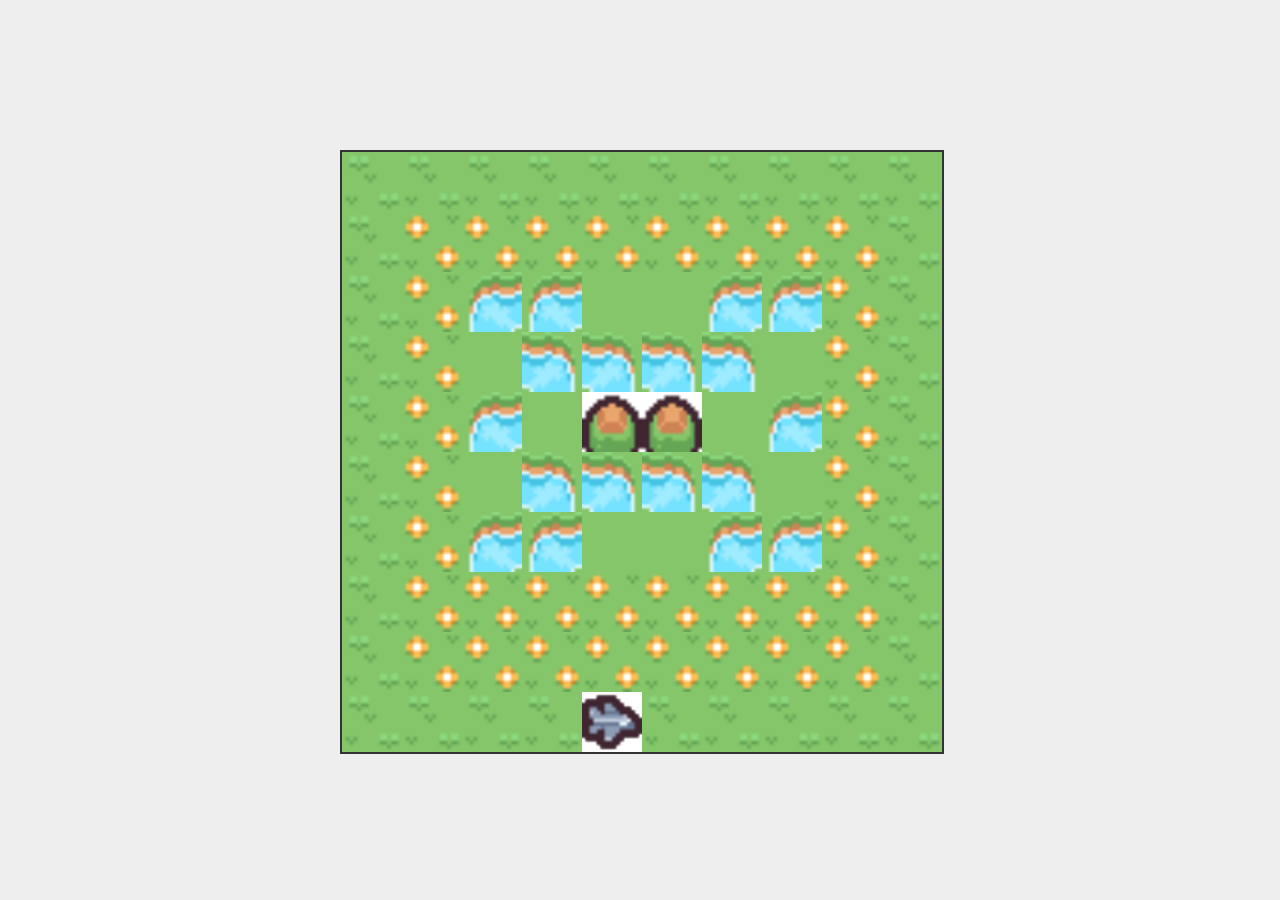
<file: game_temp/index.html>
<!DOCTYPE html>
<html lang="es">
<head>
  <meta charset="UTF-8" />
  <meta name="viewport" content="width=device-width, initial-scale=1.0" />
  <title>TankShoot 2D</title>
  <link rel="stylesheet" href="styles.css" />
</head>
<body>
  <main class="canvas-area">
    <div class="canvas-wrapper">
      <canvas id="gameCanvas"></canvas>
    </div>
  </main>
  <audio id="bgm" src="assets/sounds/space.mp3"></audio>


  <!-- Carga los scripts en orden sin módulos -->
  <script src="matrix.js"></script>
  <script src="main.js"></script>
  <script src="player.js"></script>
  <script src="game.js"></script>
  <script src="app.js"></script>
</body>
</html>
</file>
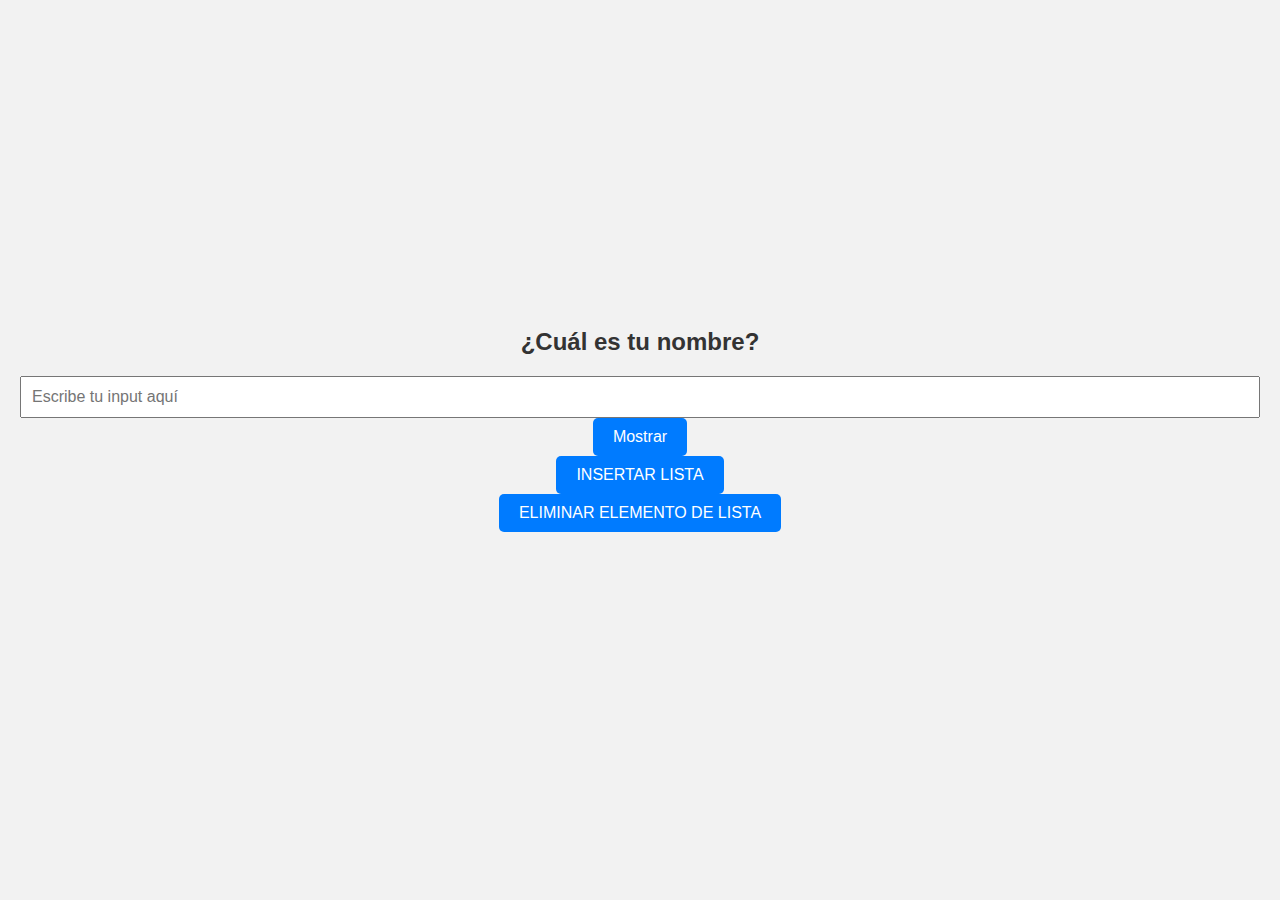
<file: JS Y HTML/index.html>
<!DOCTYPE html>
<html lang="es">

<head>
    <meta charset="UTF-8">
    <title>Ejemplo con onclick</title>

    <!-- ESTILOS CSS -->
    <link rel="stylesheet" href="estilos.css">

</head>

<body>
    <h2>¿Cuál es tu nombre?</h2>

    <input type="text" id="input" placeholder="Escribe tu input aquí" />
    <button onclick="mostrarNombre()">Mostrar</button>
    <button onclick="InsertarLista()">INSERTAR LISTA</button>
    <button onclick="EliminarElementoLista()">ELIMINAR ELEMENTO DE LISTA</button>

    <p id="resultado"></p>
    <div id="resultado" class="lista-contenedor"></div>


    <!-- SCRIPT -->
    <script src="scriptUCB.js"></script>
</body>

</html>
</file>
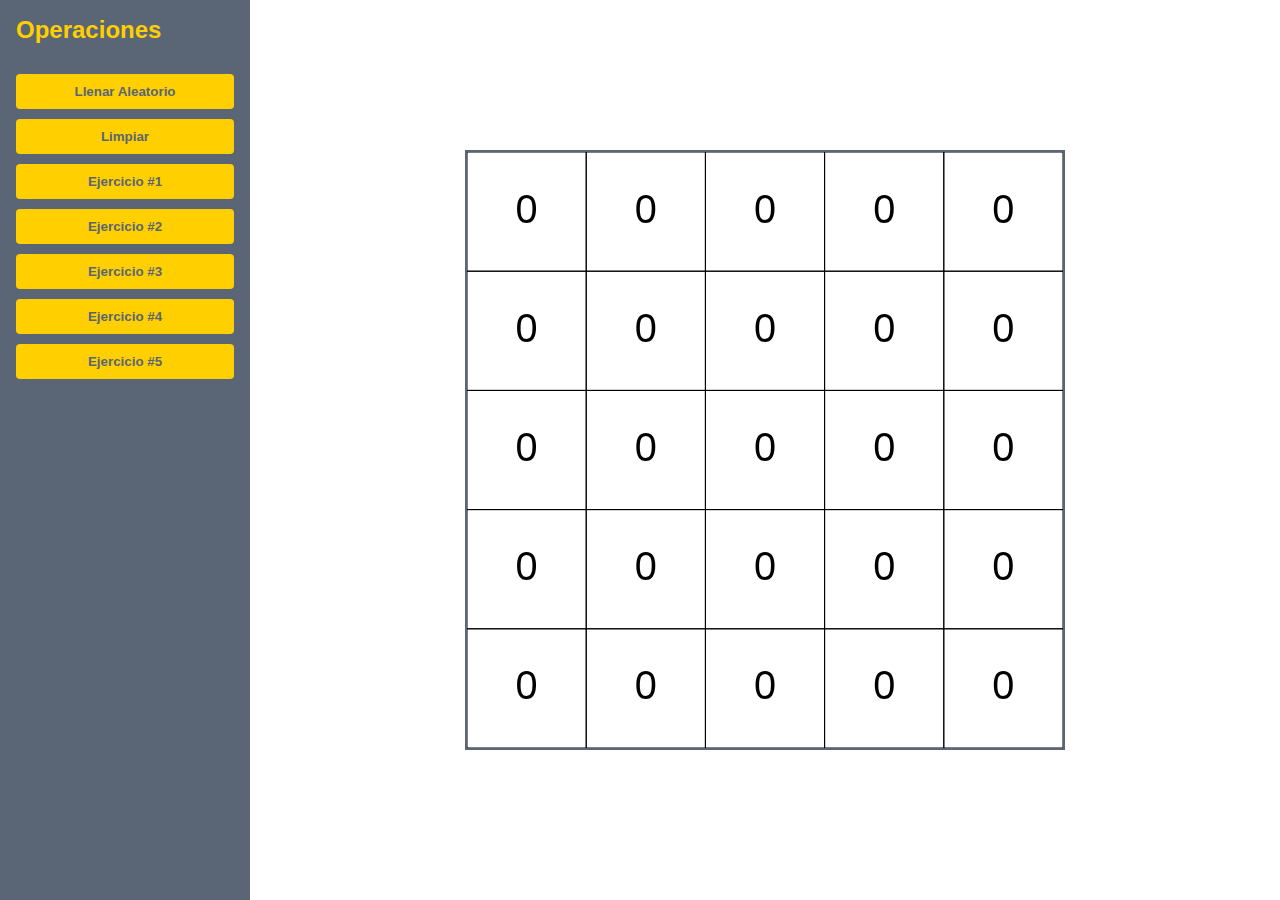
<file: matrix/index.html>
<!DOCTYPE html>
<html lang="es">
<head>
  <meta charset="UTF-8" />
  <meta name="viewport" content="width=device-width, initial-scale=1.0" />
  <title>Visualizador de Matriz</title>
  <link rel="stylesheet" href="styles.css" />
</head>
<body>
  <div class="container">
    <aside class="sidebar">
      <h2>Operaciones</h2>
      <button id="fillBtn">Llenar Aleatorio</button>
      <button id="clearBtn">Limpiar</button>
      <button id="ejercicioUnoBtn">Ejercicio #1</button><!--DOCENTE-->
      <button id="ejercicioDosBtn">Ejercicio #2</button><!--LEONARDO-->
      <button id="ejercicioTresBtn">Ejercicio #3</button><!--CASTEDO-->
      <button id="ejercicioCuatroBtn">Ejercicio #4</button><!--JAQUELINE-->
      <button id="ejercicioCincoBtn">Ejercicio #5</button><!--JAQUELINE-->
    </aside>
    <main class="canvas-area">
      <div class="canvas-wrapper">
        <canvas id="matrixCanvas"></canvas>
      </div>
    </main>
  </div>

  <script src="matrix.js"></script>
  <script src="app.js"></script>
</body>
</html>
</file>
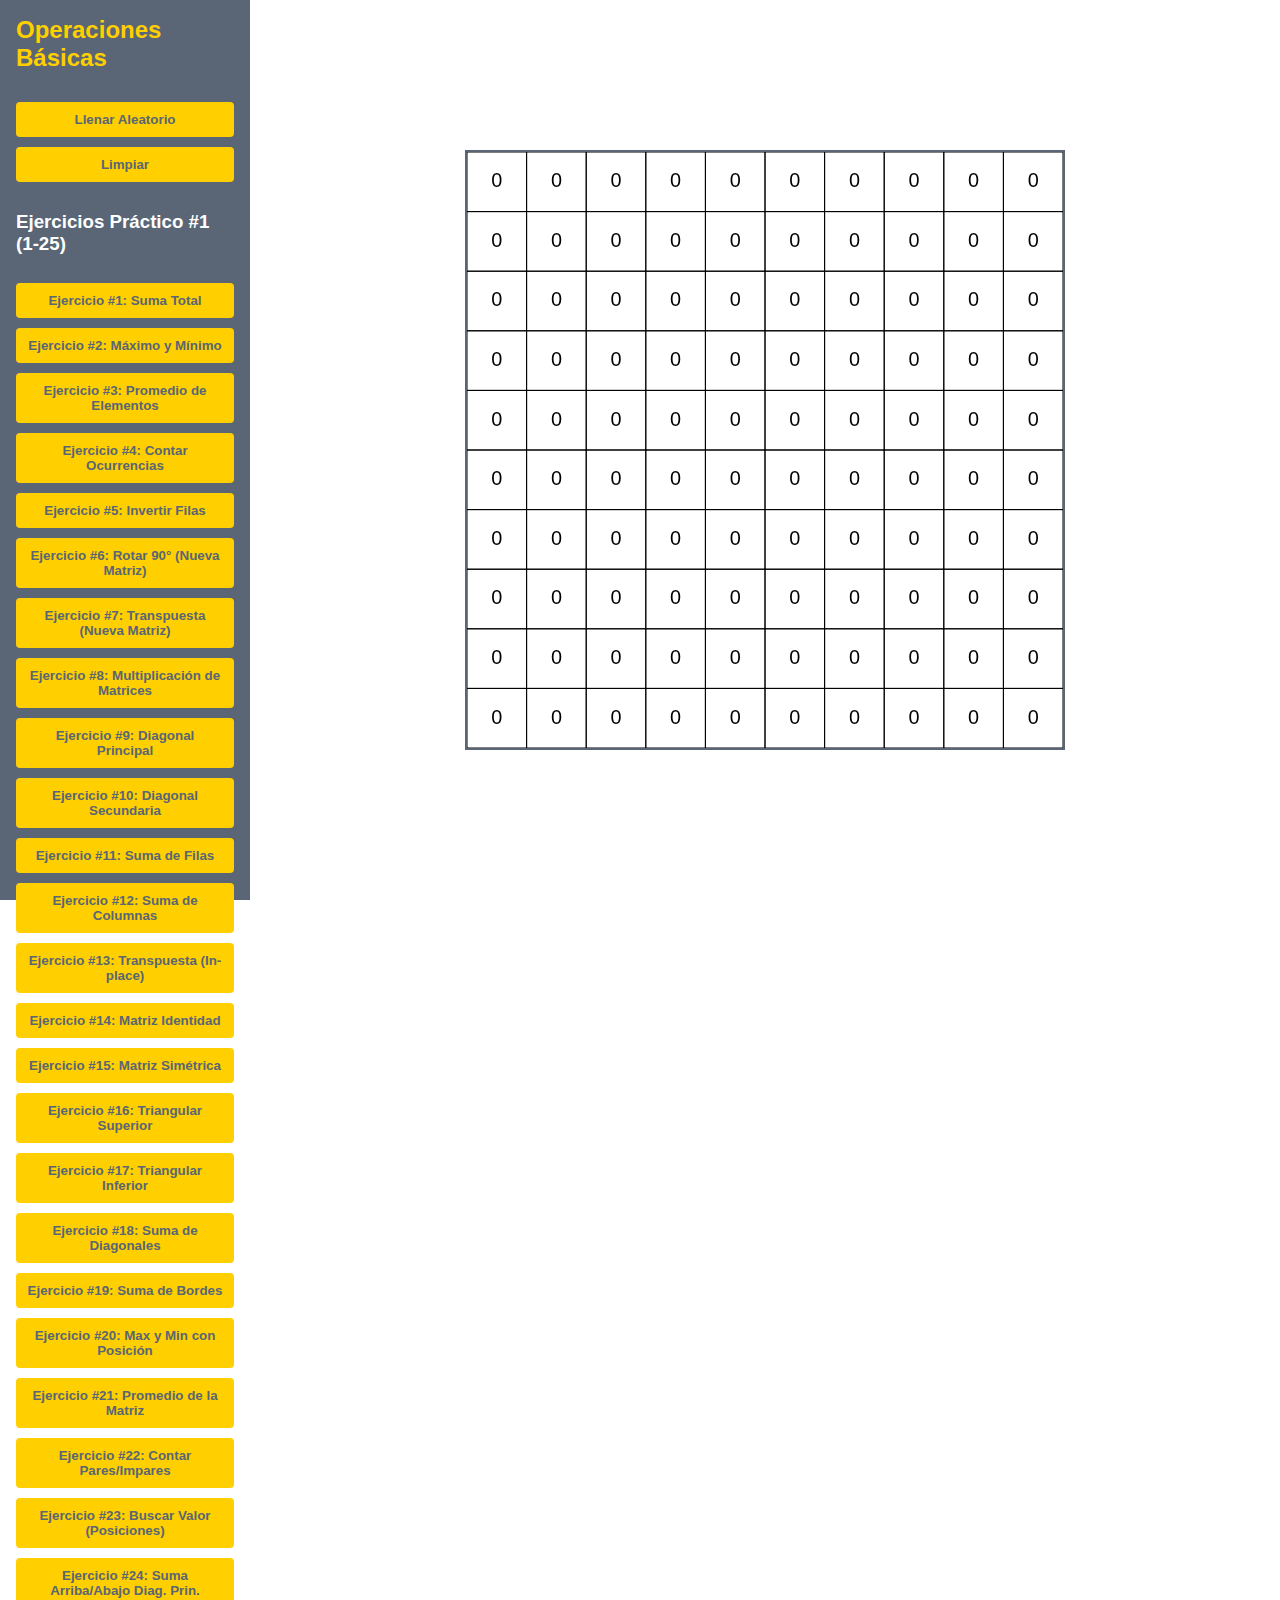
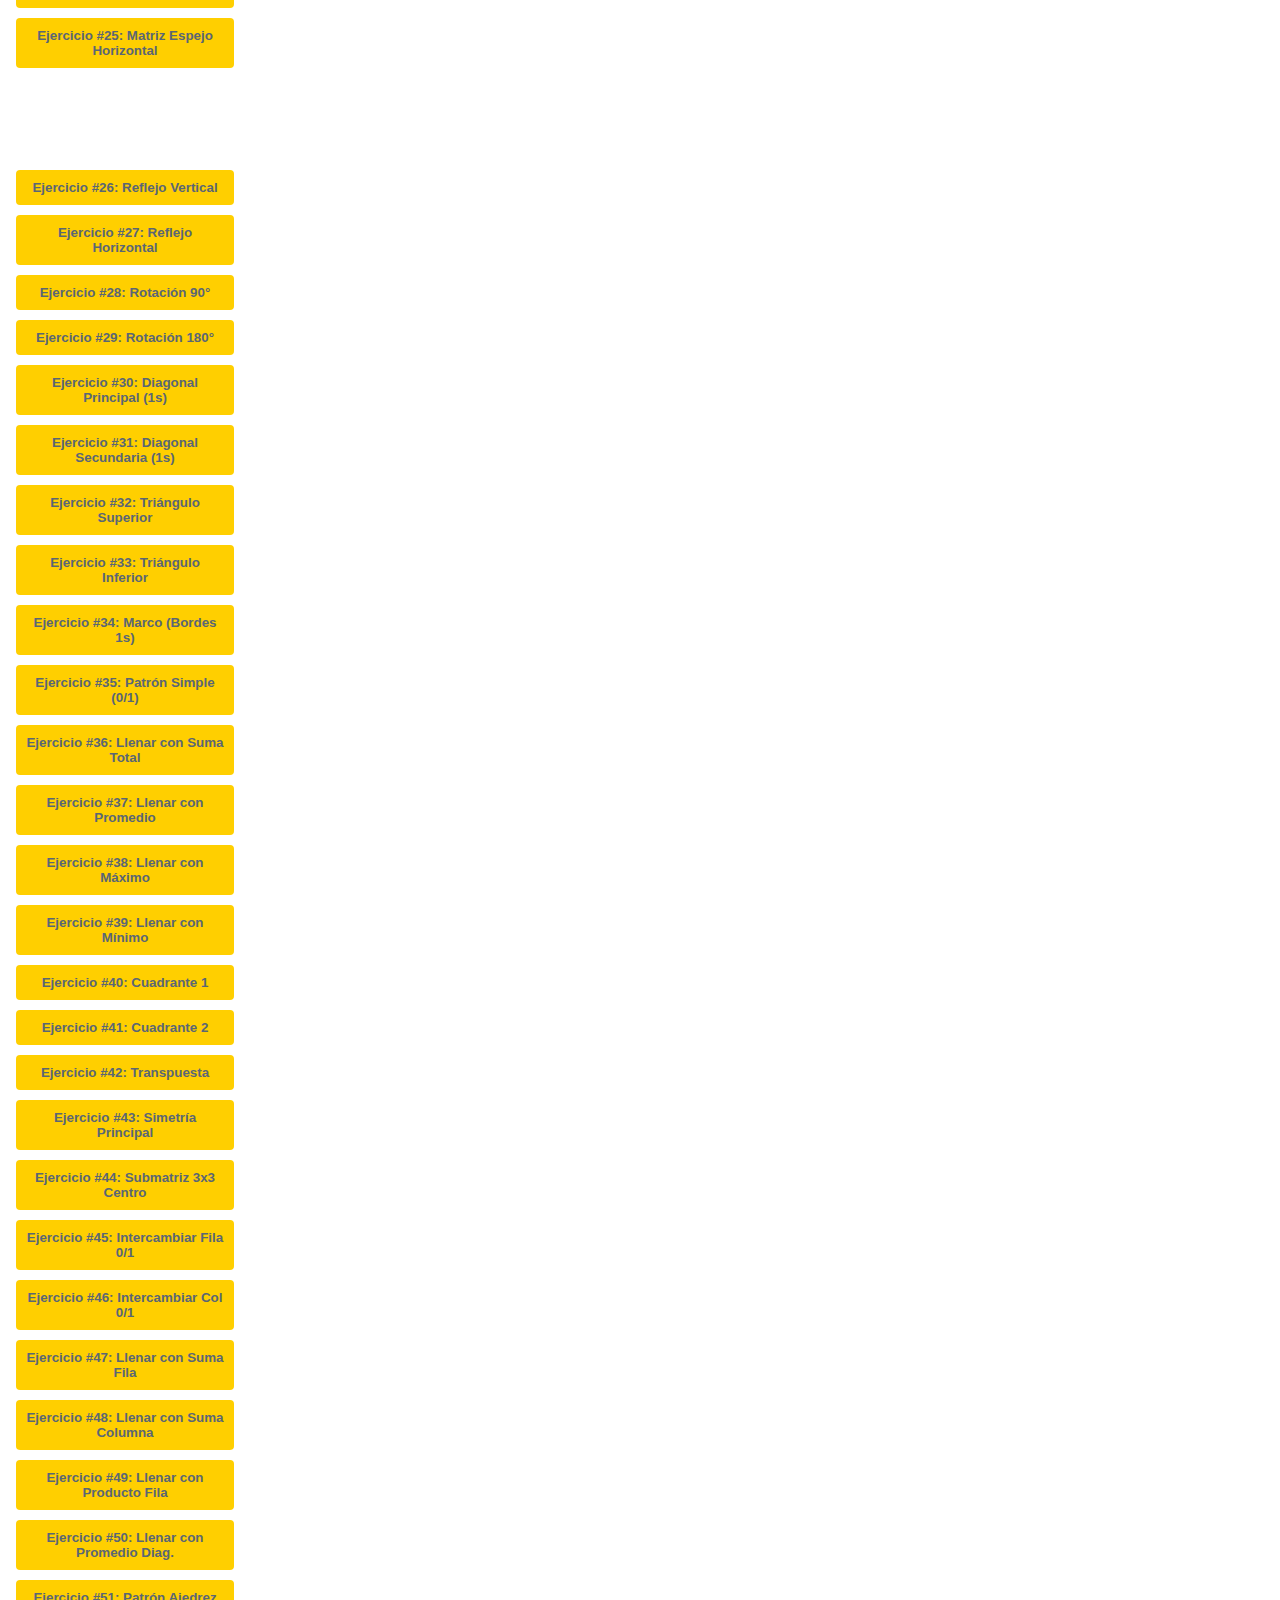
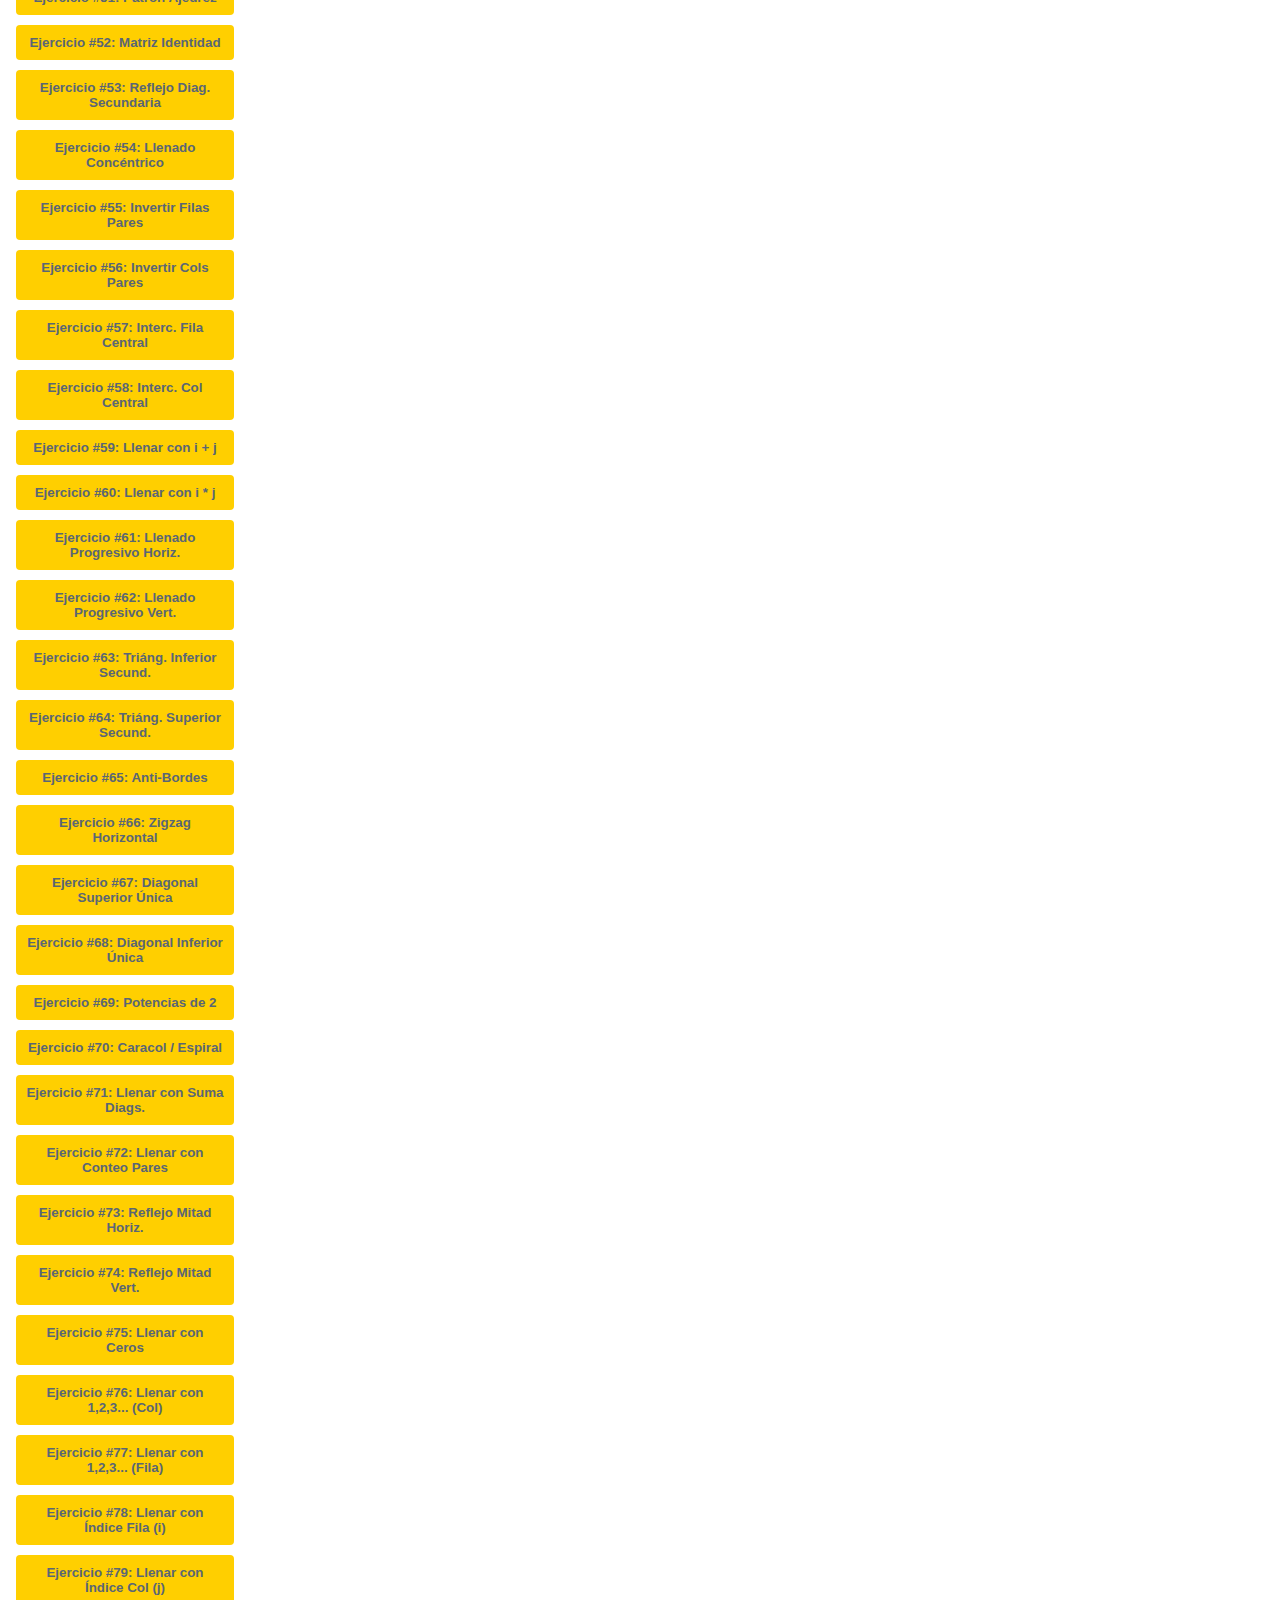
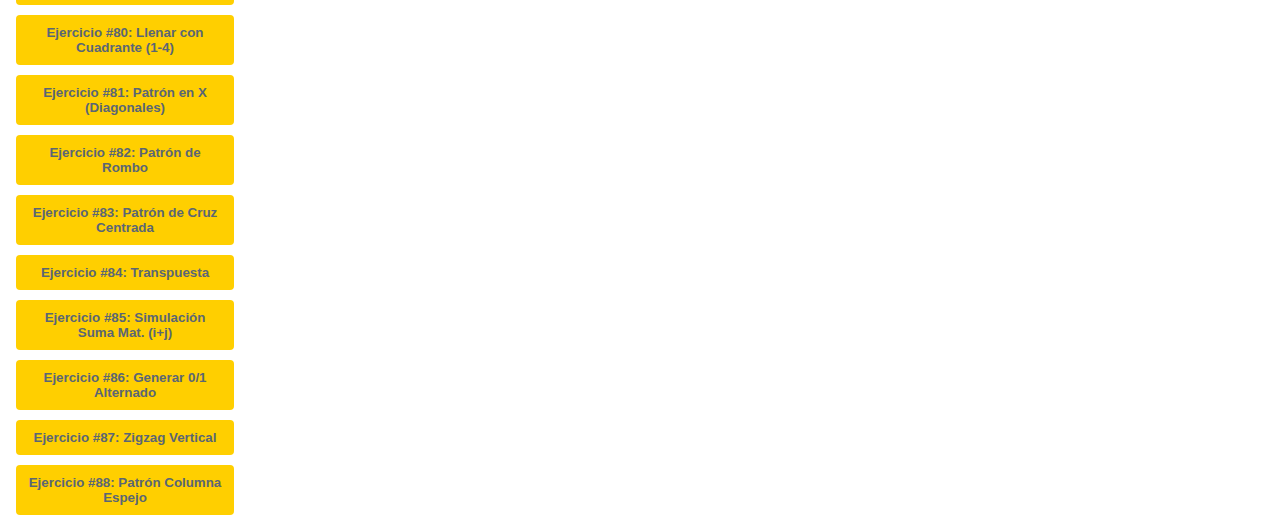
<file: matrix/java/index.html>
<!DOCTYPE html>
<html lang="es">
<head>
  <meta charset="UTF-8" />
  <meta name="viewport" content="width=device-width, initial-scale=1.0" />
  <title>Visualizador de Matriz</title>
  <link rel="stylesheet" href="styles.css" />
</head>
<body>
  <div class="container">
    <aside class="sidebar">
      <h2>Operaciones Básicas</h2>
      <button id="fillBtn">Llenar Aleatorio</button>
      <button id="clearBtn">Limpiar</button>

      <h3>Ejercicios Práctico #1 (1-25)</h3>
      <button id="ejercicio1Btn">Ejercicio #1: Suma Total</button>
      <button id="ejercicio2Btn">Ejercicio #2: Máximo y Mínimo</button>
      <button id="ejercicio3Btn">Ejercicio #3: Promedio de Elementos</button>
      <button id="ejercicio4Btn">Ejercicio #4: Contar Ocurrencias</button>
      <button id="ejercicio5Btn">Ejercicio #5: Invertir Filas</button>
      <button id="ejercicio6Btn">Ejercicio #6: Rotar 90° (Nueva Matriz)</button>
      <button id="ejercicio7Btn">Ejercicio #7: Transpuesta (Nueva Matriz)</button>
      <button id="ejercicio8Btn">Ejercicio #8: Multiplicación de Matrices</button>
      <button id="ejercicio9Btn">Ejercicio #9: Diagonal Principal</button>
      <button id="ejercicio10Btn">Ejercicio #10: Diagonal Secundaria</button>
      <button id="ejercicio11Btn">Ejercicio #11: Suma de Filas</button>
      <button id="ejercicio12Btn">Ejercicio #12: Suma de Columnas</button>
      <button id="ejercicio13Btn">Ejercicio #13: Transpuesta (In-place)</button>
      <button id="ejercicio14Btn">Ejercicio #14: Matriz Identidad</button>
      <button id="ejercicio15Btn">Ejercicio #15: Matriz Simétrica</button>
      <button id="ejercicio16Btn">Ejercicio #16: Triangular Superior</button>
      <button id="ejercicio17Btn">Ejercicio #17: Triangular Inferior</button>
      <button id="ejercicio18Btn">Ejercicio #18: Suma de Diagonales</button>
      <button id="ejercicio19Btn">Ejercicio #19: Suma de Bordes</button>
      <button id="ejercicio20Btn">Ejercicio #20: Max y Min con Posición</button>
      <button id="ejercicio21Btn">Ejercicio #21: Promedio de la Matriz</button>
      <button id="ejercicio22Btn">Ejercicio #22: Contar Pares/Impares</button>
      <button id="ejercicio23Btn">Ejercicio #23: Buscar Valor (Posiciones)</button>
      <button id="ejercicio24Btn">Ejercicio #24: Suma Arriba/Abajo Diag. Prin.</button>
      <button id="ejercicio25Btn">Ejercicio #25: Matriz Espejo Horizontal</button>
      
      <h3>Ejercicios Práctico #2 (26-88)</h3>
      <button id="ejercicio26Btn">Ejercicio #26: Reflejo Vertical</button>
      <button id="ejercicio27Btn">Ejercicio #27: Reflejo Horizontal</button>
      <button id="ejercicio28Btn">Ejercicio #28: Rotación 90°</button>
      <button id="ejercicio29Btn">Ejercicio #29: Rotación 180°</button>
      <button id="ejercicio30Btn">Ejercicio #30: Diagonal Principal (1s)</button>
      <button id="ejercicio31Btn">Ejercicio #31: Diagonal Secundaria (1s)</button>
      <button id="ejercicio32Btn">Ejercicio #32: Triángulo Superior</button>
      <button id="ejercicio33Btn">Ejercicio #33: Triángulo Inferior</button>
      <button id="ejercicio34Btn">Ejercicio #34: Marco (Bordes 1s)</button>
      <button id="ejercicio35Btn">Ejercicio #35: Patrón Simple (0/1)</button>
      <button id="ejercicio36Btn">Ejercicio #36: Llenar con Suma Total</button>
      <button id="ejercicio37Btn">Ejercicio #37: Llenar con Promedio</button>
      <button id="ejercicio38Btn">Ejercicio #38: Llenar con Máximo</button>
      <button id="ejercicio39Btn">Ejercicio #39: Llenar con Mínimo</button>
      <button id="ejercicio40Btn">Ejercicio #40: Cuadrante 1</button>
      <button id="ejercicio41Btn">Ejercicio #41: Cuadrante 2</button>
      <button id="ejercicio42Btn">Ejercicio #42: Transpuesta</button>
      <button id="ejercicio43Btn">Ejercicio #43: Simetría Principal</button>
      <button id="ejercicio44Btn">Ejercicio #44: Submatriz 3x3 Centro</button>
      <button id="ejercicio45Btn">Ejercicio #45: Intercambiar Fila 0/1</button>
      <button id="ejercicio46Btn">Ejercicio #46: Intercambiar Col 0/1</button>
      <button id="ejercicio47Btn">Ejercicio #47: Llenar con Suma Fila</button>
      <button id="ejercicio48Btn">Ejercicio #48: Llenar con Suma Columna</button>
      <button id="ejercicio49Btn">Ejercicio #49: Llenar con Producto Fila</button>
      <button id="ejercicio50Btn">Ejercicio #50: Llenar con Promedio Diag.</button>
      <button id="ejercicio51Btn">Ejercicio #51: Patrón Ajedrez</button>
      <button id="ejercicio52Btn">Ejercicio #52: Matriz Identidad</button>
      <button id="ejercicio53Btn">Ejercicio #53: Reflejo Diag. Secundaria</button>
      <button id="ejercicio54Btn">Ejercicio #54: Llenado Concéntrico</button>
      <button id="ejercicio55Btn">Ejercicio #55: Invertir Filas Pares</button>
      <button id="ejercicio56Btn">Ejercicio #56: Invertir Cols Pares</button>
      <button id="ejercicio57Btn">Ejercicio #57: Interc. Fila Central</button>
      <button id="ejercicio58Btn">Ejercicio #58: Interc. Col Central</button>
      <button id="ejercicio59Btn">Ejercicio #59: Llenar con i + j</button>
      <button id="ejercicio60Btn">Ejercicio #60: Llenar con i * j</button>
      <button id="ejercicio61Btn">Ejercicio #61: Llenado Progresivo Horiz.</button>
      <button id="ejercicio62Btn">Ejercicio #62: Llenado Progresivo Vert.</button>
      <button id="ejercicio63Btn">Ejercicio #63: Triáng. Inferior Secund.</button>
      <button id="ejercicio64Btn">Ejercicio #64: Triáng. Superior Secund.</button>
      <button id="ejercicio65Btn">Ejercicio #65: Anti-Bordes</button>
      <button id="ejercicio66Btn">Ejercicio #66: Zigzag Horizontal</button>
      <button id="ejercicio67Btn">Ejercicio #67: Diagonal Superior Única</button>
      <button id="ejercicio68Btn">Ejercicio #68: Diagonal Inferior Única</button>
      <button id="ejercicio69Btn">Ejercicio #69: Potencias de 2</button>
      <button id="ejercicio70Btn">Ejercicio #70: Caracol / Espiral</button>
      <button id="ejercicio71Btn">Ejercicio #71: Llenar con Suma Diags.</button>
      <button id="ejercicio72Btn">Ejercicio #72: Llenar con Conteo Pares</button>
      <button id="ejercicio73Btn">Ejercicio #73: Reflejo Mitad Horiz.</button>
      <button id="ejercicio74Btn">Ejercicio #74: Reflejo Mitad Vert.</button>
      <button id="ejercicio75Btn">Ejercicio #75: Llenar con Ceros</button>
      <button id="ejercicio76Btn">Ejercicio #76: Llenar con 1,2,3... (Col)</button>
      <button id="ejercicio77Btn">Ejercicio #77: Llenar con 1,2,3... (Fila)</button>
      <button id="ejercicio78Btn">Ejercicio #78: Llenar con Índice Fila (i)</button>
      <button id="ejercicio79Btn">Ejercicio #79: Llenar con Índice Col (j)</button>
      <button id="ejercicio80Btn">Ejercicio #80: Llenar con Cuadrante (1-4)</button>
      <button id="ejercicio81Btn">Ejercicio #81: Patrón en X (Diagonales)</button>
      <button id="ejercicio82Btn">Ejercicio #82: Patrón de Rombo</button>
      <button id="ejercicio83Btn">Ejercicio #83: Patrón de Cruz Centrada</button>
      <button id="ejercicio84Btn">Ejercicio #84: Transpuesta</button>
      <button id="ejercicio85Btn">Ejercicio #85: Simulación Suma Mat. (i+j)</button>
      <button id="ejercicio86Btn">Ejercicio #86: Generar 0/1 Alternado</button>
      <button id="ejercicio87Btn">Ejercicio #87: Zigzag Vertical</button>
      <button id="ejercicio88Btn">Ejercicio #88: Patrón Columna Espejo</button>
    </aside>
    <main class="canvas-area">
      <div class="canvas-wrapper">
        <canvas id="matrixCanvas"></canvas>
      </div>
    </main>
  </div>

  <script src="matrix.js"></script>
  <script src="app.js"></script>
</body>
</html>
</file>
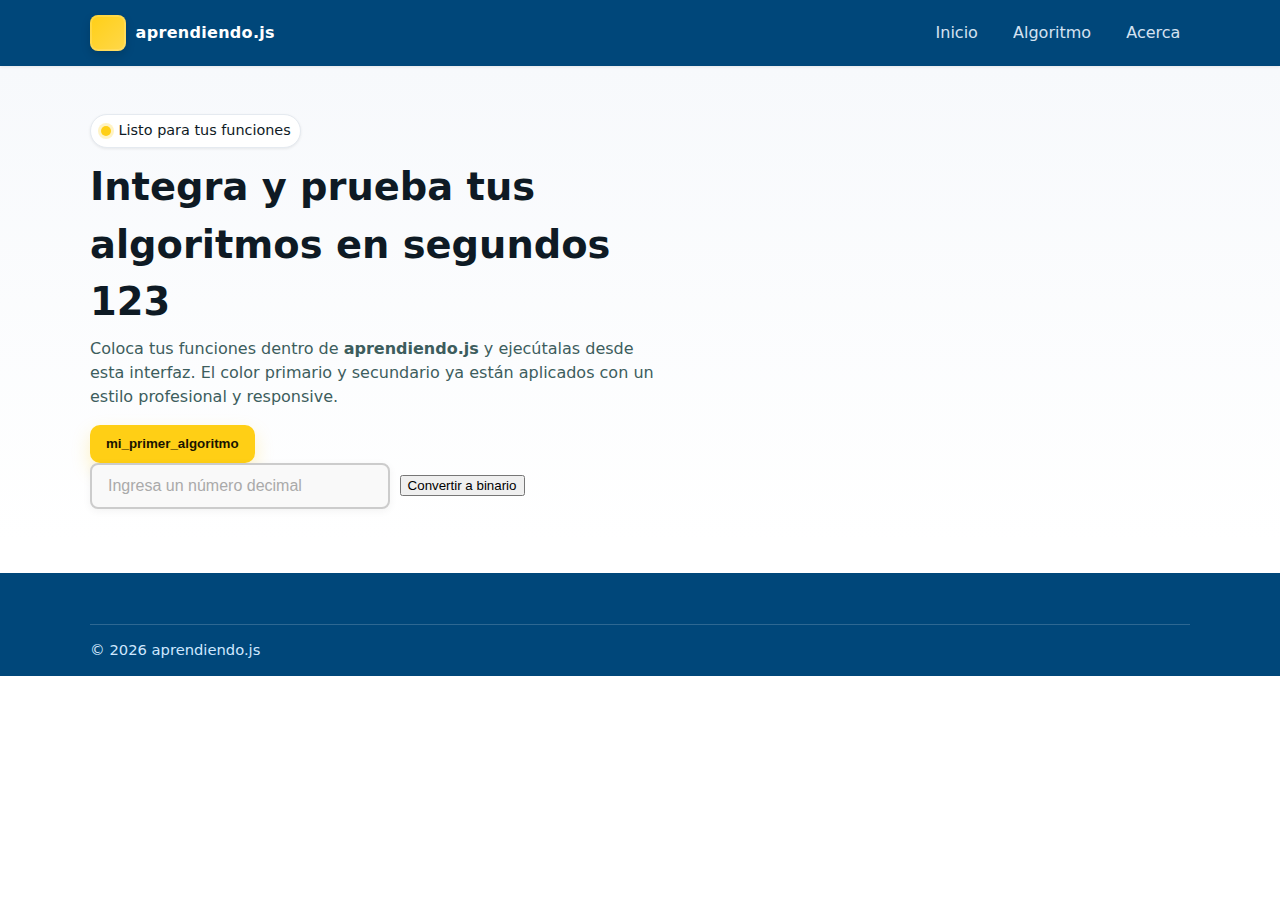
<file: APRENDIENDO JS/index-copilot.html>
<!doctype html>
<html lang="es">
<head>

  
  <meta charset="utf-8" />
  <meta name="viewport" content="width=device-width, initial-scale=1" />
  <title>Demo de Algoritmos | aprendiendo.js</title>
  <meta name="description" content="Plantilla responsive con cabecera, pie de página y botón para ejecutar mi_primer_algoritmo desde aprendiendo.js." />

  <style>
    :root{
      --color-primario: #FFCF15;
      --color-secundario: #00477A;
      --color-secundario-oscuro: #003a63;
      --color-texto: #0e1a24;
      --color-claro: #f7f9fc;
      --color-borde: #e5eaf0;
      --shadow-sm: 0 1px 3px rgba(0,0,0,.08);
      --shadow-md: 0 6px 18px rgba(0,0,0,.12);
      --radius: 12px;
    }

    /* Reset y tipografía */
    *,*::before,*::after{ box-sizing: border-box; }
    html,body{ height: 100%; }
    body{
      margin: 0;
      font-family: ui-sans-serif, system-ui, -apple-system, "Segoe UI", Roboto, "Helvetica Neue", Arial, "Noto Sans", "Apple Color Emoji", "Segoe UI Emoji";
      color: var(--color-texto);
      background: white;
      line-height: 1.5;
    }
    img{ max-width: 100%; display: block; }
    a{ color: inherit; text-decoration: none; }
    .container{ width: min(1100px, 92%); margin: 0 auto; }

    /* Cabecera */
    header{
      background: var(--color-secundario);
      color: #fff;
      position: sticky;
      top: 0;
      z-index: 50;
      box-shadow: var(--shadow-sm);
    }
    .nav{
      display: flex;
      align-items: center;
      justify-content: space-between;
      gap: 1rem;
      padding: .9rem 0;
    }
    .brand{
      display: flex; align-items: center; gap: .6rem; font-weight: 700; letter-spacing: .3px;
    }
    .brand__logo{
      width: 36px; height: 36px; border-radius: 8px;
      background: linear-gradient(135deg, var(--color-primario), #ffd84b);
      box-shadow: inset 0 0 0 2px rgba(255,255,255,.15), 0 4px 10px rgba(0,0,0,.15);
    }
    .nav__links{
      display: flex; align-items: center; gap: 1rem;
    }
    .nav__links a{
      color: #eaf4ff; opacity: .9; padding: .4rem .6rem; border-radius: 8px;
    }
    .nav__links a:hover, .nav__links a:focus-visible{ background: rgba(255,255,255,.1); outline: none; }
    .nav__cta{
      background: var(--color-primario); color: #1a1400; font-weight: 700;
      padding: .6rem .9rem; border-radius: 10px; border: none; cursor: pointer;
      box-shadow: 0 3px 10px rgba(0,0,0,.15);
    }
    .nav__cta:hover{ filter: brightness(1.02); transform: translateY(-1px); }
    .nav__toggle{
      display: none; background: transparent; border: 1px solid rgba(255,255,255,.35);
      color: #fff; padding: .45rem .6rem; border-radius: 8px; cursor: pointer;
    }

    /* Hero */
    .hero{
      background: linear-gradient(180deg, var(--color-claro), #fff);
      padding: 3rem 0 2rem;
    }
    .hero__grid{
      display: grid; gap: 2rem; align-items: center;
      grid-template-columns: 1.2fr 1fr;
    }
    .badge{
      display: inline-flex; align-items: center; gap: .5rem;
      background: #fff; border: 1px solid var(--color-borde);
      padding: .35rem .6rem; border-radius: 999px; font-size: .9rem;
      box-shadow: var(--shadow-sm);
    }
    .badge__dot{
      width: 10px; height: 10px; border-radius: 999px; background: var(--color-primario); box-shadow: 0 0 0 3px rgba(255,207,21,.25);
    }
    h1{ font-size: clamp(1.8rem, 3vw, 2.4rem); margin: .6rem 0 0.4rem; }
    .sub{
      color: #355; opacity: .95; margin: 0 0 1rem;
    }
    .card{
      background: #fff; border: 1px solid var(--color-borde);
      border-radius: var(--radius); box-shadow: var(--shadow-md);
      padding: 1.1rem;
    }
    .stack{ display: grid; gap: .8rem; }
    .row{ display: flex; gap: .6rem; align-items: center; flex-wrap: wrap; }

    .btn{
      display: inline-flex; align-items: center; gap: .55rem; cursor: pointer; border: none;
      padding: .7rem 1rem; border-radius: 10px; font-weight: 700;
      transition: transform .06s ease, box-shadow .2s ease, background .2s ease;
    }
    .btn--primario{
      background: var(--color-primario); color: #1a1400; box-shadow: 0 8px 18px rgba(255,207,21,.25);
    }
    .btn--primario:hover{ transform: translateY(-1px); }
    .btn--secundario{
      background: var(--color-secundario); color: #fff; box-shadow: 0 8px 18px rgba(0,71,122,.25);
    }
    .btn--secundario:hover{ background: var(--color-secundario-oscuro); }

    .resultado{
      background: var(--color-claro);
      border: 1px dashed var(--color-borde);
      border-radius: 10px;
      padding: .8rem;
      min-height: 56px;
      display: flex; align-items: center;
      color: #213547;
      word-break: break-word;
    }

    /* Sección de features */
    .features{ padding: 1rem 0 2.2rem; }
    .features__grid{
      display: grid; gap: 1rem;
      grid-template-columns: repeat(3, 1fr);
    }
    .feature{
      background:#fff; border: 1px solid var(--color-borde); border-radius: 12px;
      padding: 1rem; box-shadow: var(--shadow-sm);
    }
    .feature h3{ margin: .2rem 0 .4rem; font-size: 1.05rem; }
    .pill{
      display:inline-block; font-size:.78rem; padding:.2rem .5rem; border-radius:999px;
      background: rgba(0,71,122,.08); color: var(--color-secundario); border: 1px solid rgba(0,71,122,.15);
    }

    /* Pie de página */
    footer{
      background: var(--color-secundario);
      color: #dcefff;
      margin-top: 2rem;
    }
    .footer__inner{
      display: grid; gap: 1rem; grid-template-columns: 1.6fr 1fr 1fr;
      padding: 1.6rem 0;
    }
    .footer__brand{ opacity: .95; }
    .footer__links{ display: grid; gap: .35rem; }
    .footer__links a{ color: #eaf4ff; opacity: .85; }
    .footer__bottom{
      border-top: 1px solid rgba(255,255,255,.18);
      padding: .9rem 0; font-size: .92rem; color:#cfe7ff;
      display:flex; justify-content: space-between; gap:1rem; flex-wrap: wrap;
    }

    /* Toast/Aviso */
    .toast{
      position: fixed; right: 16px; bottom: 16px; z-index: 100;
      display: grid; gap: .6rem; width: min(360px, 92%);
    }
    .toast__item{
      display: flex; align-items: flex-start; gap: .7rem;
      background: #fff; border: 1px solid var(--color-borde); border-left: 5px solid var(--color-primario);
      box-shadow: var(--shadow-md); border-radius: 10px; padding: .7rem .8rem;
      animation: slideIn .2s ease-out;
    }
    .toast__item--success{ border-left-color: #22c55e; }
    .toast__item--warning{ border-left-color: #f59e0b; }
    .toast__item--error{ border-left-color: #ef4444; }
    .toast__title{ font-weight: 700; margin: 0 0 .15rem; }
    .toast__text{ margin: 0; color: #334; }
    .toast__close{ margin-left: auto; background: transparent; border: none; cursor: pointer; font-size: 1.1rem; color: #667; }
    @keyframes slideIn{ from{ transform: translateY(10px); opacity: 0; } to{ transform: translateY(0); opacity: 1; } }

    /* Responsive */
    @media (max-width: 900px){
      .hero__grid{ grid-template-columns: 1fr; }
      .features__grid{ grid-template-columns: repeat(2, 1fr); }
      .footer__inner{ grid-template-columns: 1fr 1fr; }
    }
    @media (max-width: 640px){
      .nav__toggle{ display: inline-flex; }
      .nav__links{ display: none; width: 100%; }
      .nav__links.abierto{
        display: grid; gap: .5rem; padding-top: .6rem;
      }
      .features__grid{ grid-template-columns: 1fr; }
      .footer__inner{ grid-template-columns: 1fr; }
    }

    /* Accesibilidad foco */
    :focus-visible{
      outline: 3px solid rgba(255,207,21,.6);
      outline-offset: 2px;
    }


    .input-fachero {
  width: 100%;
  max-width: 300px;
  padding: 12px 16px;
  font-size: 16px;
  font-family: 'Segoe UI', Tahoma, Geneva, Verdana, sans-serif;

  border: 2px solid #ccc;
  border-radius: 8px;

  background-color: #f9f9f9;
  color: #333;

  transition: all 0.3s ease;
  box-shadow: 0 2px 8px rgba(0, 0, 0, 0.05);
}

.input-fachero:focus {
  outline: none;
  border-color: #007bff;
  background-color: #fff;
  box-shadow: 0 0 0 4px rgba(0, 123, 255, 0.2);
}

.input-fachero::placeholder {
  color: #aaa;
  transition: color 0.3s ease;
}

.input-fachero:focus::placeholder {
  color: #007bff;
}

  </style>
</head>
<body>

  <!-- Cabecera -->
  <header>
    <div class="container nav" role="navigation" aria-label="Principal">
      <div class="brand">
        <span class="brand__logo" aria-hidden="true"></span>
        <span>aprendiendo.js</span>
      </div>

      <button id="nav-toggle" class="nav__toggle" aria-expanded="false" aria-controls="menu">Menú</button>

      <nav id="menu" class="nav__links">
        <a href="#inicio">Inicio</a>
        <a href="#algoritmo">Algoritmo</a>
        <a href="#acerca">Acerca</a>
      </nav>
    </div>
  </header>

  <!-- Hero / principal -->
  <main id="inicio" class="hero">
    <div class="container hero__grid">
      <section>
        <span class="badge"><span class="badge__dot"></span> Listo para tus funciones</span>
        <h1>Integra y prueba tus algoritmos en segundos 123</h1>
        <p class="sub">Coloca tus funciones dentro de <strong>aprendiendo.js</strong> y ejecútalas desde esta interfaz. El color primario y secundario ya están aplicados con un estilo profesional y responsive.</p>

        <div class="row">          
          <button id="btn-ejecutar" class="btn btn--primario">
            mi_primer_algoritmo
          </button>   
        </div>
        <div class="row"> 
          <input type="number" class="input-fachero" id="numeroDecimal" placeholder="Ingresa un número decimal">
          <button onclick="decimalABinario(document.getElementById('numeroDecimal').value)">
              Convertir a binario
          </button>
        </div>       



      </section>
    </div>
  </main>


  <!-- Pie de página -->
  <footer role="contentinfo">
    <div class="container footer__inner">
 
    
    </div>
    <div class="container footer__bottom">
      <span>© <span id="year"></span> aprendiendo.js</span>
    </div>
  </footer>

  <!-- Contenedor de avisos -->
  <div class="toast" id="toast" aria-live="polite" aria-atomic="true"></div>

  <!-- Carga tus funciones aquí -->
  <script src="aprendiendo.js" defer></script>

  <!-- Lógica de la página -->
  <script>
    // Utilidad para toasts/avisos
    function mostrarAviso(titulo, tipo = 'success', texto = '') {
      const cont = document.getElementById('toast');
      const item = document.createElement('div');
      item.className = `toast__item toast__item--${tipo}`;
      item.innerHTML = `
        <div>
          <p class="toast__title">${titulo}</p>
          ${texto ? `<p class="toast__text">${texto}</p>` : ``}
        </div>
        <button class="toast__close" aria-label="Cerrar aviso">×</button>
      `;
      cont.appendChild(item);
      const cerrar = () => item.remove();
      item.querySelector('.toast__close').addEventListener('click', cerrar);
      setTimeout(cerrar, 4500);
    }

    // Manejo del menú móvil
    const navToggle = document.getElementById('nav-toggle');
    const menu = document.getElementById('menu');
    if (navToggle && menu) {
      navToggle.addEventListener('click', () => {
        const abierto = menu.classList.toggle('abierto');
        navToggle.setAttribute('aria-expanded', abierto ? 'true' : 'false');
      });
    }

    // Año dinámico en footer
    document.getElementById('year').textContent = new Date().getFullYear();

    // Botones para ejecutar el algoritmo
    const salida = document.getElementById('salida-algoritmo');
    function ejecutarAlgoritmo() {
      try {
        if (typeof window.mi_primer_algoritmo === 'function') {
          const r = window.mi_primer_algoritmo();
          const texto = r !== undefined ? String(r) : 'Tu función se ejecutó sin devolver un resultado.';
          salida.textContent = texto;
          mostrarAviso('Algoritmo ejecutado', 'success', 'mi_primer_algoritmo() se ejecutó correctamente.');
        } else {
          salida.textContent = 'Aún no has definido mi_primer_algoritmo() en aprendiendo.js.';
          mostrarAviso('Falta la función', 'warning', 'Define "mi_primer_algoritmo" en aprendiendo.js');
        }
      } catch (err) {
        console.error(err);
        salida.textContent = 'Error: ' + (err?.message || 'Desconocido');
        mostrarAviso('Error al ejecutar', 'error', 'Revisa la consola para más detalles.');
      }
    }

    document.getElementById('btn-ejecutar').addEventListener('click', ejecutarAlgoritmo);
  </script>
</body>
</html>
</file>
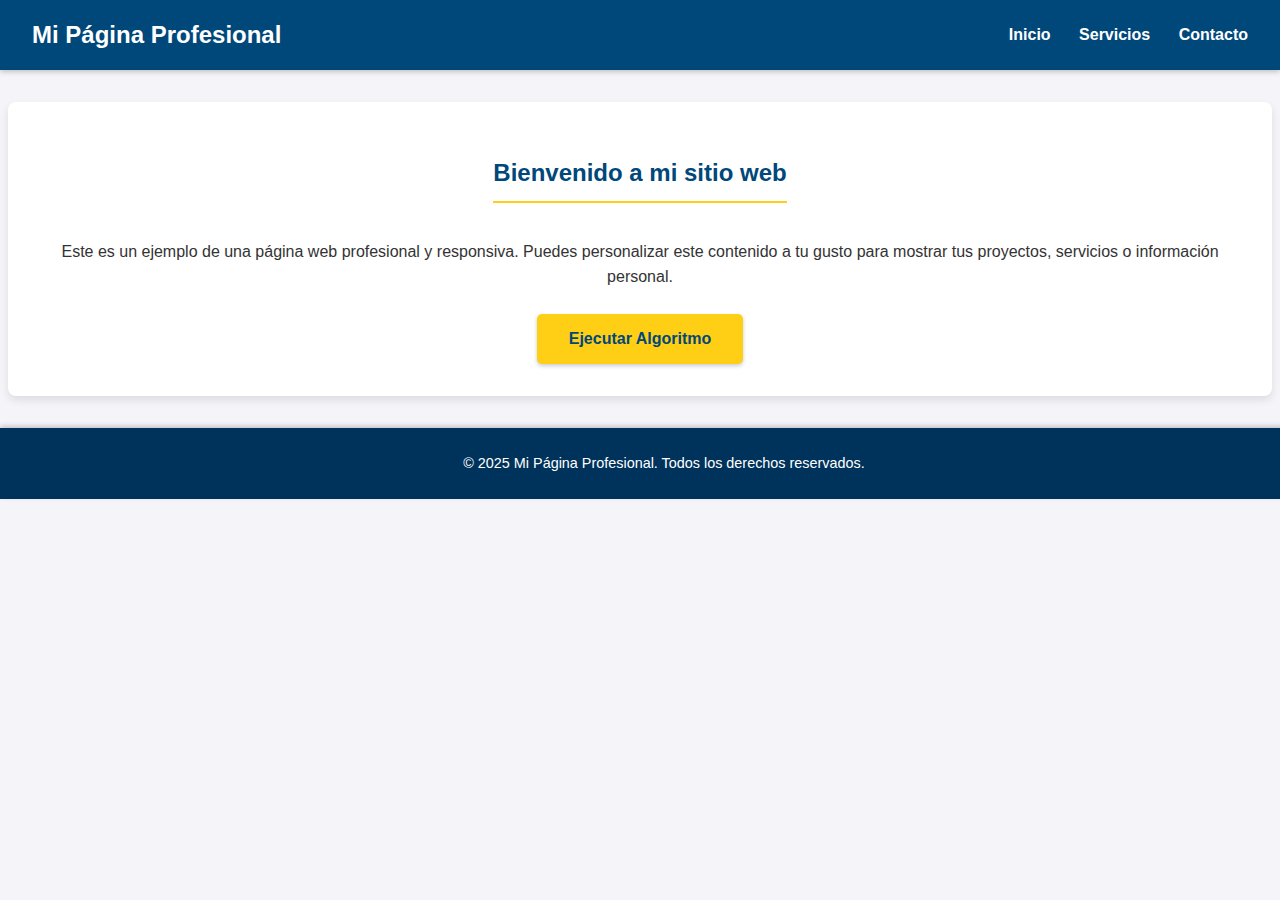
<file: APRENDIENDO JS/index-gemini.html>
<!DOCTYPE html>
<html lang="es">
<head>
    <meta charset="UTF-8">
    <meta name="viewport" content="width=device-width, initial-scale=1.0">
    <title>Página Profesional</title>
    <style>
        :root {
            --primary-color: #FFCF15;
            --secondary-color: #00477A;
            --text-color: #333;
            --bg-color: #f4f4f9;
            --footer-bg-color: #00335c;
        }

        body {
            font-family: Arial, sans-serif;
            margin: 0;
            padding: 0;
            box-sizing: border-box;
            line-height: 1.6;
            background-color: var(--bg-color);
            color: var(--text-color);
        }

        .header {
            background-color: var(--secondary-color);
            color: white;
            padding: 1rem 2rem;
            display: flex;
            justify-content: space-between;
            align-items: center;
            box-shadow: 0 2px 5px rgba(0,0,0,0.2);
        }

        .header h1 {
            margin: 0;
            font-size: 1.5rem;
        }

        .header nav a {
            color: white;
            text-decoration: none;
            margin-left: 1.5rem;
            font-weight: bold;
            transition: color 0.3s ease;
        }

        .header nav a:hover {
            color: var(--primary-color);
        }

        .main-content {
            padding: 2rem;
            max-width: 1200px;
            margin: 2rem auto;
            background: white;
            border-radius: 8px;
            box-shadow: 0 4px 8px rgba(0,0,0,0.1);
            text-align: center;
        }

        .main-content h2 {
            color: var(--secondary-color);
            border-bottom: 2px solid var(--primary-color);
            display: inline-block;
            padding-bottom: 0.5rem;
        }

        .main-content p {
            margin-bottom: 1.5rem;
        }

        .cta-button {
            background-color: var(--primary-color);
            color: var(--secondary-color);
            border: none;
            padding: 1rem 2rem;
            font-size: 1rem;
            font-weight: bold;
            border-radius: 5px;
            cursor: pointer;
            transition: background-color 0.3s ease, transform 0.3s ease;
            box-shadow: 0 2px 4px rgba(0,0,0,0.2);
        }

        .cta-button:hover {
            background-color: #FFDE59;
            transform: translateY(-2px);
        }

        .footer {
            background-color: var(--footer-bg-color);
            color: white;
            text-align: center;
            padding: 1.5rem;
            position: relative;
            bottom: 0;
            width: 100%;
            box-shadow: 0 -2px 5px rgba(0,0,0,0.2);
            margin-top: 2rem;
        }

        .footer p {
            margin: 0;
            font-size: 0.9rem;
        }

        @media (max-width: 768px) {
            .header {
                flex-direction: column;
                text-align: center;
            }

            .header nav {
                margin-top: 1rem;
            }

            .header nav a {
                margin: 0 0.5rem;
            }
        }
    </style>
</head>
<body>

    <header class="header">
        <h1>Mi Página Profesional</h1>
        <nav>
            <a href="#">Inicio</a>
            <a href="#">Servicios</a>
            <a href="#">Contacto</a>
        </nav>
    </header>

    <main class="main-content">
        <h2>Bienvenido a mi sitio web</h2>
        <p>Este es un ejemplo de una página web profesional y responsiva. Puedes personalizar este contenido a tu gusto para mostrar tus proyectos, servicios o información personal.</p>
        
        <button class="cta-button" onclick="mi_primer_algoritmo()">Ejecutar Algoritmo</button>
    </main>

    <footer class="footer">
        <p>&copy; 2025 Mi Página Profesional. Todos los derechos reservados.</p>
    </footer>

    <script src="aprendiendo.js"></script>

    <script>
        // Esta es la función solicitada.
        // Se recomienda moverla al archivo 'aprendiendo.js'
        // cuando se agreguen más funciones.
        function mi_primer_algoritmo() {
            alert('¡Hola! Has ejecutado mi primer algoritmo correctamente.');
        }
    </script>
</body>
</html>
</file>
<file: game_temp/styles.css>
body {
  margin: 0;
  display: flex;
  justify-content: center;
  align-items: center;
  height: 100vh;
  background-color: #eee;
}

.canvas-wrapper {
  width: 90vmin;
  height: 90vmin;
  max-width: 600px;
  max-height: 600px;
}

canvas {
  width: 100%;
  height: 100%;
  border: 2px solid #333;
  background-color: #fff;
}
</file>
<file: JS Y HTML/estilos.css>
* {
      box-sizing: border-box;
      margin: 0;
      padding: 0;
      font-family: 'Segoe UI', Tahoma, Geneva, Verdana, sans-serif;
    }

    body {
      background-color: #f2f2f2;
      display: flex;
      flex-direction: column;
      align-items: center;
      justify-content: center;
      height: 100vh;
      padding: 20px;
    }

    h2 {
      color: #333;
      margin-bottom: 20px;
    }

input[type="text"] {
  width: 100%;
  padding: 10px;
  font-size: 16px;
  box-sizing: border-box; /* Muy importante para que el padding no desborde */
}


    input[type="text"]:focus {
      border-color: #007bff;
      outline: none;
    }

    button {
      padding: 10px 20px;
      background-color: #007bff;
      color: white;
      border: none;
      border-radius: 5px;
      font-size: 16px;
      cursor: pointer;
      transition: background-color 0.3s;
    }

    button:hover {
      background-color: #0056b3;
    }

    #resultado {
      margin-top: 20px;
      font-size: 18px;
      color: #333;
    }

.lista-contenedor {
    margin-top: 20px;
    display: flex;
    flex-wrap: wrap;
    gap: 10px;
  }

  .boton-lista {
    opacity: 0;
    transform: translateY(-10px);
    transition: all 0.4s ease;
    padding: 10px 15px;
    border: none;
    background-color: #007bff;
    color: white;
    border-radius: 5px;
    font-size: 14px;
    cursor: pointer;
  }

  .boton-lista.visible {
    opacity: 1;
    transform: translateY(0);
  }

  










  
    table {
      border-collapse: collapse;
      width: 80%;
      margin: 20px auto;
    }
    th, td {
      border: 1px solid #333;
      padding: 10px;
      text-align: left;
    }
    th {
      background-color: #f2f2f2;
    }







     select {
      appearance: none; /* Elimina el estilo nativo */
      -webkit-appearance: none;
      -moz-appearance: none;
      background-color: #fff;
      border: 2px solid #4A90E2;
      border-radius: 8px;
      padding: 12px 40px 12px 16px;
      font-size: 16px;
      color: #333;
      cursor: pointer;
      box-shadow: 0 4px 6px rgba(0, 0, 0, 0.1);
      transition: all 0.3s ease;
      position: relative;
      background-image: url('data:image/svg+xml;utf8,<svg fill="%234A90E2" height="20" viewBox="0 0 24 24" width="20" xmlns="http://www.w3.org/2000/svg"><path d="M7 10l5 5 5-5z"/></svg>');
      background-repeat: no-repeat;
      background-position: right 12px center;
      background-size: 16px 16px;
    }

    select:hover {
      border-color: #357ABD;
    }

    select:focus {
      outline: none;
      border-color: #2C6EB3;
      box-shadow: 0 0 0 3px rgba(74, 144, 226, 0.3);
    }
</file>
<file: matrix/styles.css>
:root {
  --ucb-yellow: #FFCF00;
  --ucb-gray: #5A6675;
  --ucb-blue: #004679;
  --text-light: #ffffff;
}

* {
  box-sizing: border-box;
}

body {
  margin: 0;
  font-family: Arial, sans-serif;
  background-color: var(--text-light);
  color: var(--ucb-gray);
  height: 100vh;
  display: flex;
  flex-direction: column;
}

.container {
  display: flex;
  flex: 1;
  height: 100vh;
  flex-direction: row;
}

.sidebar {
  background-color: var(--ucb-gray);
  color: var(--text-light);
  padding: 1em;
  width: 250px;
  min-width: 200px;
  display: flex;
  flex-direction: column;
  gap: 10px;
}

.sidebar h2 {
  margin-top: 0;
  color: var(--ucb-yellow);
}

.sidebar button {
  background-color: var(--ucb-yellow);
  color: var(--ucb-gray);
  border: none;
  padding: 10px;
  font-weight: bold;
  cursor: pointer;
  border-radius: 4px;
}

.sidebar button:disabled {
  background-color: #ccc;
  color: #666;
  cursor: not-allowed;
}

.canvas-area {
  flex-grow: 1;
  display: flex;
  justify-content: center;
  align-items: center;
  background-color: var(--text-light);
  padding: 1em;
}

.canvas-wrapper {
  width: 90vmin;
  height: 90vmin;
  max-width: 600px;
  max-height: 600px;
}

canvas {
  width: 100%;
  height: 100%;
  border: 2px solid var(--ucb-gray);
}

@media (max-width: 768px) {
  .container {
    flex-direction: column;
  }

  .sidebar {
    width: 100%;
    flex-direction: row;
    flex-wrap: wrap;
    justify-content: center;
  }

  .canvas-area {
    padding: 0.5em;
  }
}
</file>
<file: matrix/java/styles.css>
:root {
  --ucb-yellow: #FFCF00;
  --ucb-gray: #5A6675;
  --ucb-blue: #004679;
  --text-light: #ffffff;
}

* {
  box-sizing: border-box;
}

body {
  margin: 0;
  font-family: Arial, sans-serif;
  background-color: var(--text-light);
  color: var(--ucb-gray);
  height: 100vh;
  display: flex;
  flex-direction: column;
}

.container {
  display: flex;
  flex: 1;
  height: 100vh;
  flex-direction: row;
}

.sidebar {
  background-color: var(--ucb-gray);
  color: var(--text-light);
  padding: 1em;
  width: 250px;
  min-width: 200px;
  display: flex;
  flex-direction: column;
  gap: 10px;
}

.sidebar h2 {
  margin-top: 0;
  color: var(--ucb-yellow);
}

.sidebar button {
  background-color: var(--ucb-yellow);
  color: var(--ucb-gray);
  border: none;
  padding: 10px;
  font-weight: bold;
  cursor: pointer;
  border-radius: 4px;
}

.sidebar button:disabled {
  background-color: #ccc;
  color: #666;
  cursor: not-allowed;
}

.canvas-area {
  flex-grow: 1;
  display: flex;
  justify-content: center;
  align-items: center;
  background-color: var(--text-light);
  padding: 1em;
}

.canvas-wrapper {
  width: 90vmin;
  height: 90vmin;
  max-width: 600px;
  max-height: 600px;
}

canvas {
  width: 100%;
  height: 100%;
  border: 2px solid var(--ucb-gray);
}

@media (max-width: 768px) {
  .container {
    flex-direction: column;
  }

  .sidebar {
    width: 100%;
    flex-direction: row;
    flex-wrap: wrap;
    justify-content: center;
  }

  .canvas-area {
    padding: 0.5em;
  }
}
</file>
